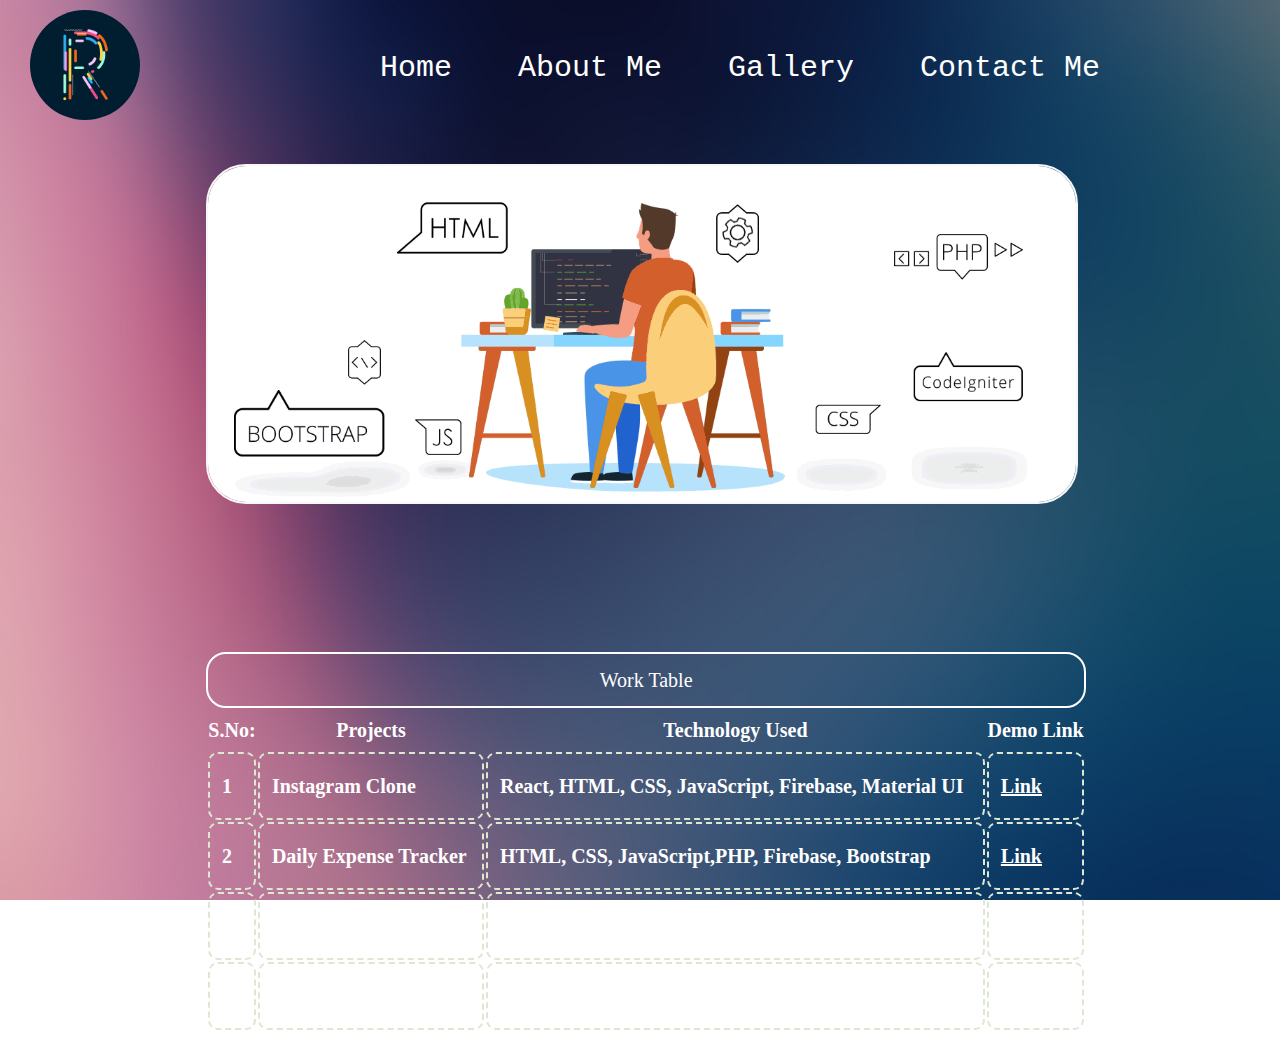
<file: about-me.html>
<!DOCTYPE html>
<html lang="en">
  <head>
    <meta charset="UTF-8" />
    <meta http-equiv="X-UA-Compatible" content="IE=edge" />
    <meta name="viewport" content="width=device-width, initial-scale=1.0" />
    <title>About Me</title>
    <link
    rel="shortcut icon"
    href= "images/r logoo.jpg"
    type="image/x-icon"
  />
    <!-- Adding Internal CSS -->
    <link rel="stylesheet" href="css/index.css" />
    <link rel="stylesheet" href="css/about-me.css" />
  </head>
  <body>
    <!-- Navbar with logo & navigation option Start -->
    <nav class="navbar">
      <div id="logo">
        <a href="index.html">
          <img src="images/r logo new.gif" alt="loading"
        /></a>
      </div>
      <ul>
        <li><a href="index.html">Home</a></li>
        <li><a href="about-me.html">About Me</a></li>
        <li><a href="gallery.html">Gallery</a></li>
        <li><a href="contact-me.html">Contact Me</a></li>
      </ul>
    </nav>
    <!-- Navbar End -->

    <!-- About Me Section Start -->

    <div >
      <div id="about-me-container">
        <div id="work-demo">
          <!-- <img src="/asset/images/web dev gif.jpg" alt="Loading"> -->
          <img src="images/web_development.gif" alt="">
        </div>
        <table id="work-table">
          <caption>Work Table</caption>
          <tr>
            <th>S.No:</th>
            <th>Projects</th>
            <th>Technology Used</th>
            <th>Demo Link</th>
          </tr>

          <tr>
            <td>1</td>
            <td>Instagram Clone</td>
            <td>React, HTML, CSS, JavaScript, Firebase, Material UI</td>
            <td><a href="https://instagram-clone-react-4781c.web.app/">Link</a></td>
          </tr>

          <tr>
            <td>2</td>
            <td>Daily Expense Tracker </td>
            <td>HTML, CSS, JavaScript,PHP, Firebase, Bootstrap</td>
            <td><a href=https://github.com/raushankumarg6/Daily-Expense-Tracker-System" target="_blank">Link</a></td>
          </tr>

          <tr>
            <td>3</td>
            <td>WeChat</td>
            <td>React, HTML, CSS, JavaScript, Firebase,  Material UI</td>
            <td><a href="https://github.com/raushankumarg6/wechat" target="_blank">Link</a></td>
          </tr>

          <tr>
            <td>4</td>
            <td>Invoice Generator</td>
            <td>React,HTML, CSS, JavaScript</td>
            <td><a href="https://github.com/raushankumarg6/invoice-generator" target="_blank">Link</a></td>
          </tr>
        </table>
      </div>
    </div>

    <!-- About Me Section End -->
  </body>
</html>
</file>
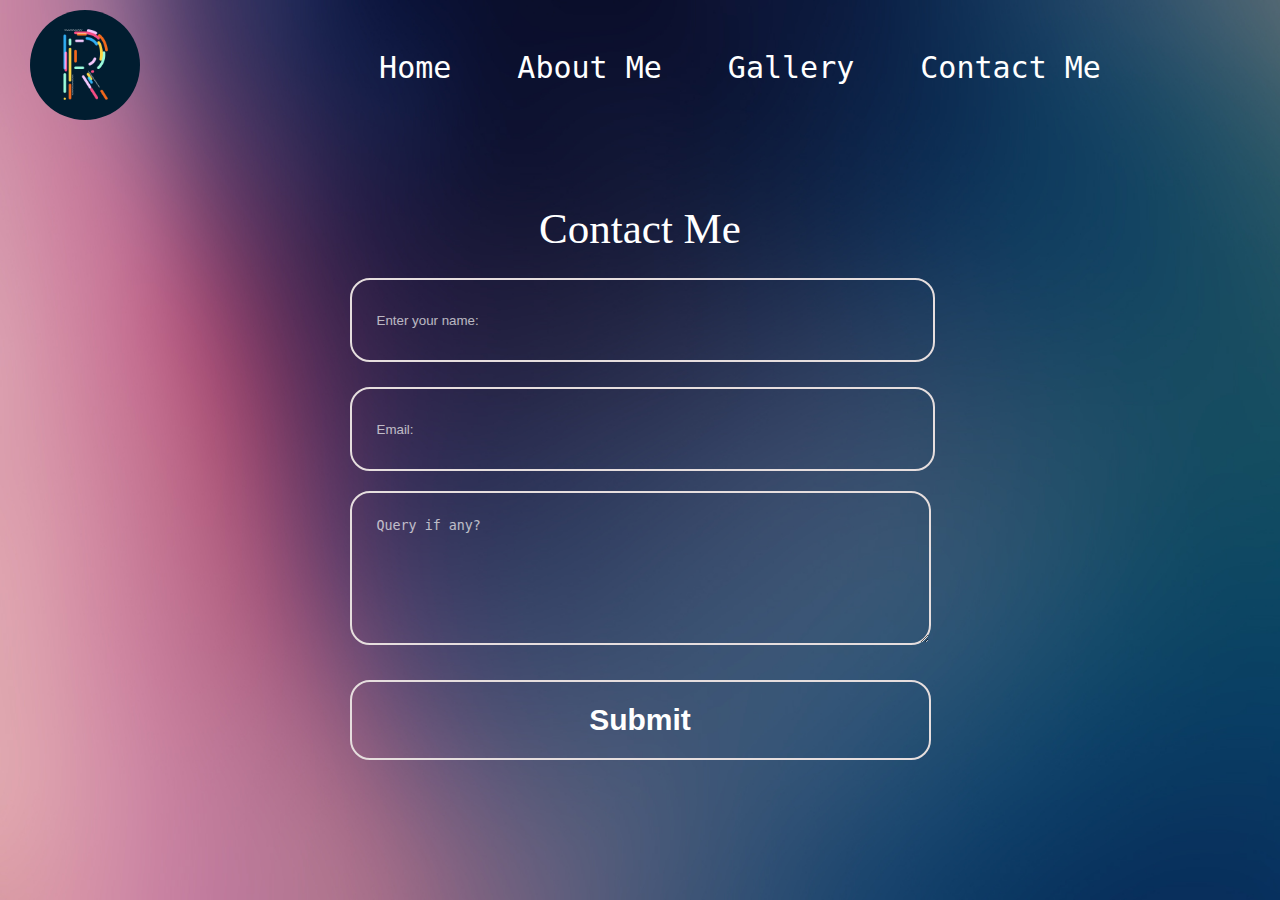
<file: contact-me.html>
<!DOCTYPE html>
<html lang="en">
  <head>
    <meta charset="UTF-8" />
    <meta http-equiv="X-UA-Compatible" content="IE=edge" />
    <meta name="viewport" content="width=device-width, initial-scale=1.0" />
    <title>Contact Me</title>
    <link
      rel="shortcut icon"
      href= "images/r logoo.jpg"
      type="image/x-icon"
    />
    <!-- Adding Internal CSS -->
    <link rel="stylesheet" href="css/contact-me.css" />
    <!-- Adding Internal CSS -->
    <link rel="stylesheet" href="css/index.css" />
  </head>
  <body>
    <!-- Navbar with logo & navigation option Start -->
    <nav class="navbar">
      <div id="logo">
        <a href="index.html">
          <img src="images/r logo new.gif" alt="loading"
        /></a>
      </div>
      <ul>
        <li><a href="index.html">Home</a></li>
        <li><a href="about-me.html">About Me</a></li>
        <li><a href="gallery.html">Gallery</a></li>
        <li><a href="contact-me.html">Contact Me</a></li>
      </ul>
    </nav>
    <!-- Navbar End -->

    <!-- Contact Me Section Start -->

    <div id="contact-me">
      <div id="contact-form">
        <p>Contact Me</p>
        <form action="">
          <input
            type="text"
            name="name"
            id=""
            placeholder="Enter your name:"
            required
          />
          <input type="email" placeholder="Email:" required />

          <textarea
            name=""
            id=""
            cols="70"
            rows="10"
            placeholder="Query if any?"
            required
          ></textarea>
          <input type="submit" value="Submit" id="form-btn" />
        </form>
      </div>
    </div>

    <!-- Contact Me Section End -->
  </body>
</html>
</file>
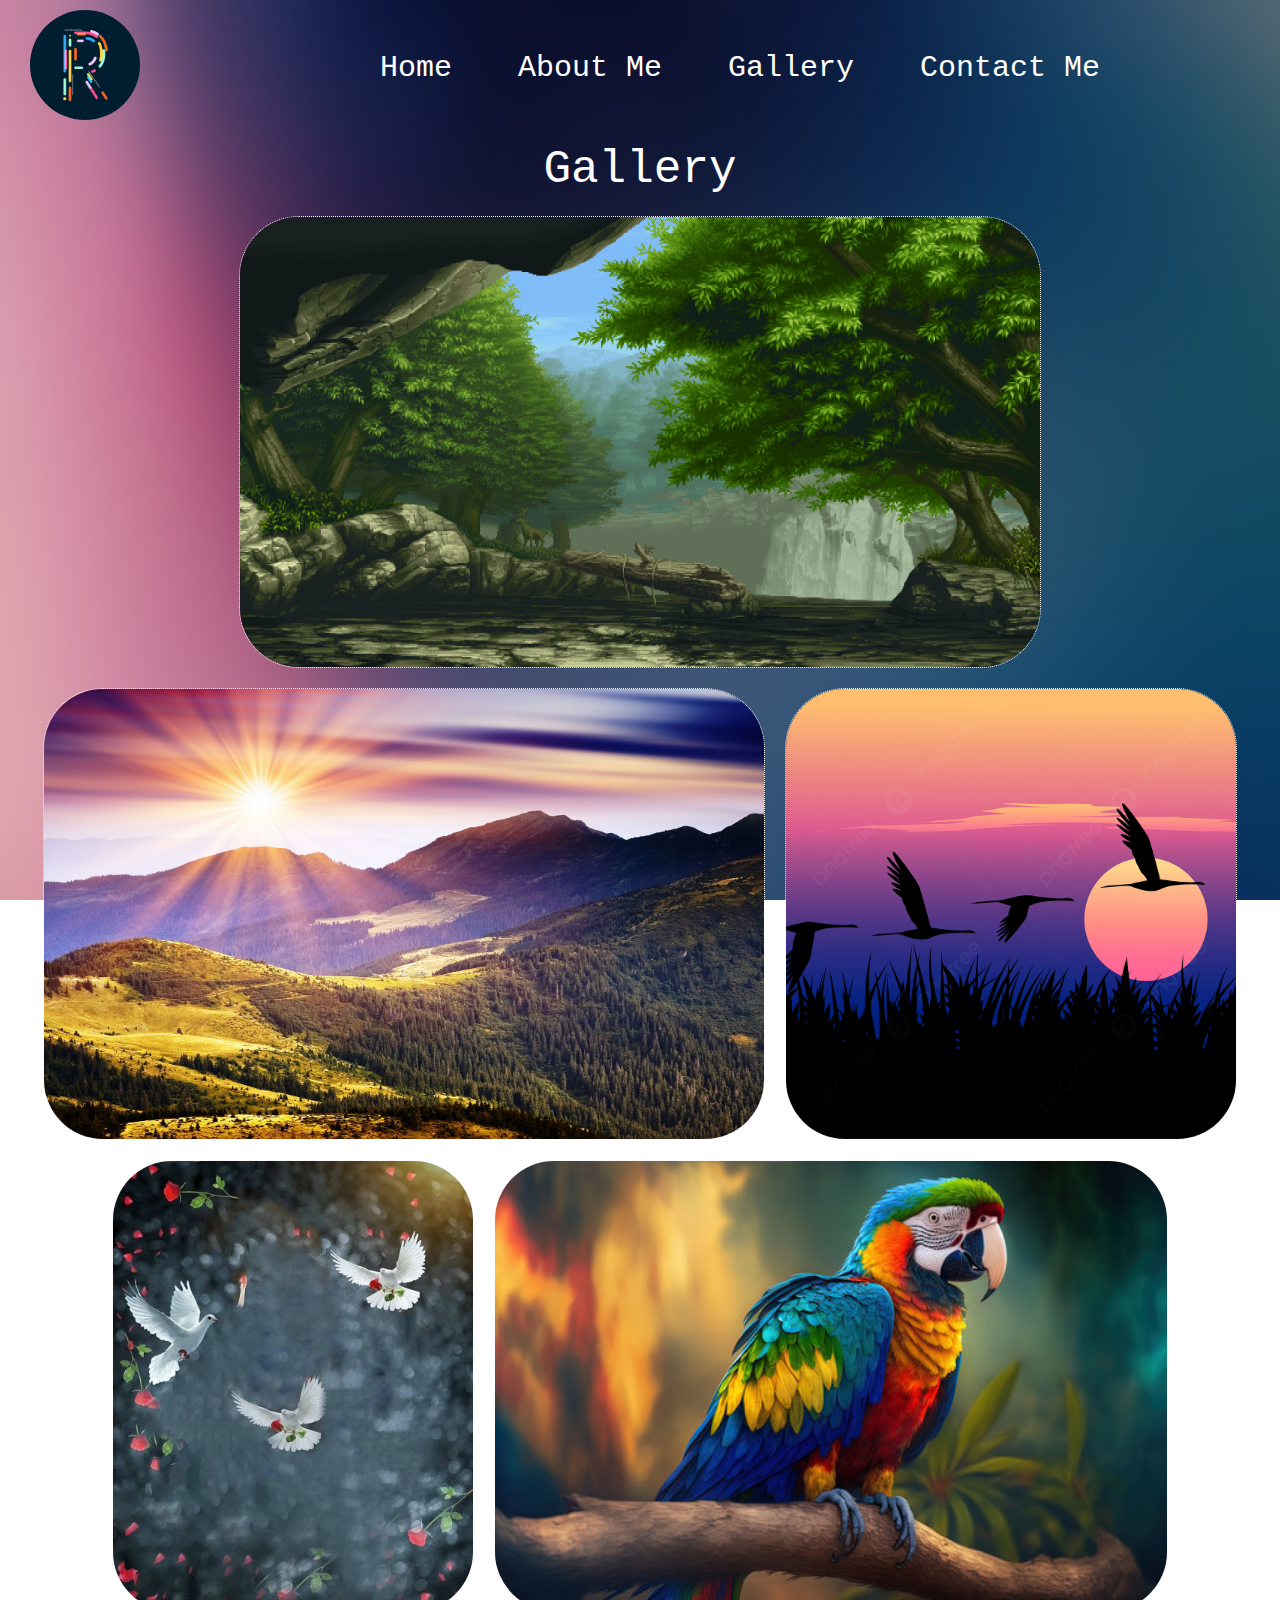
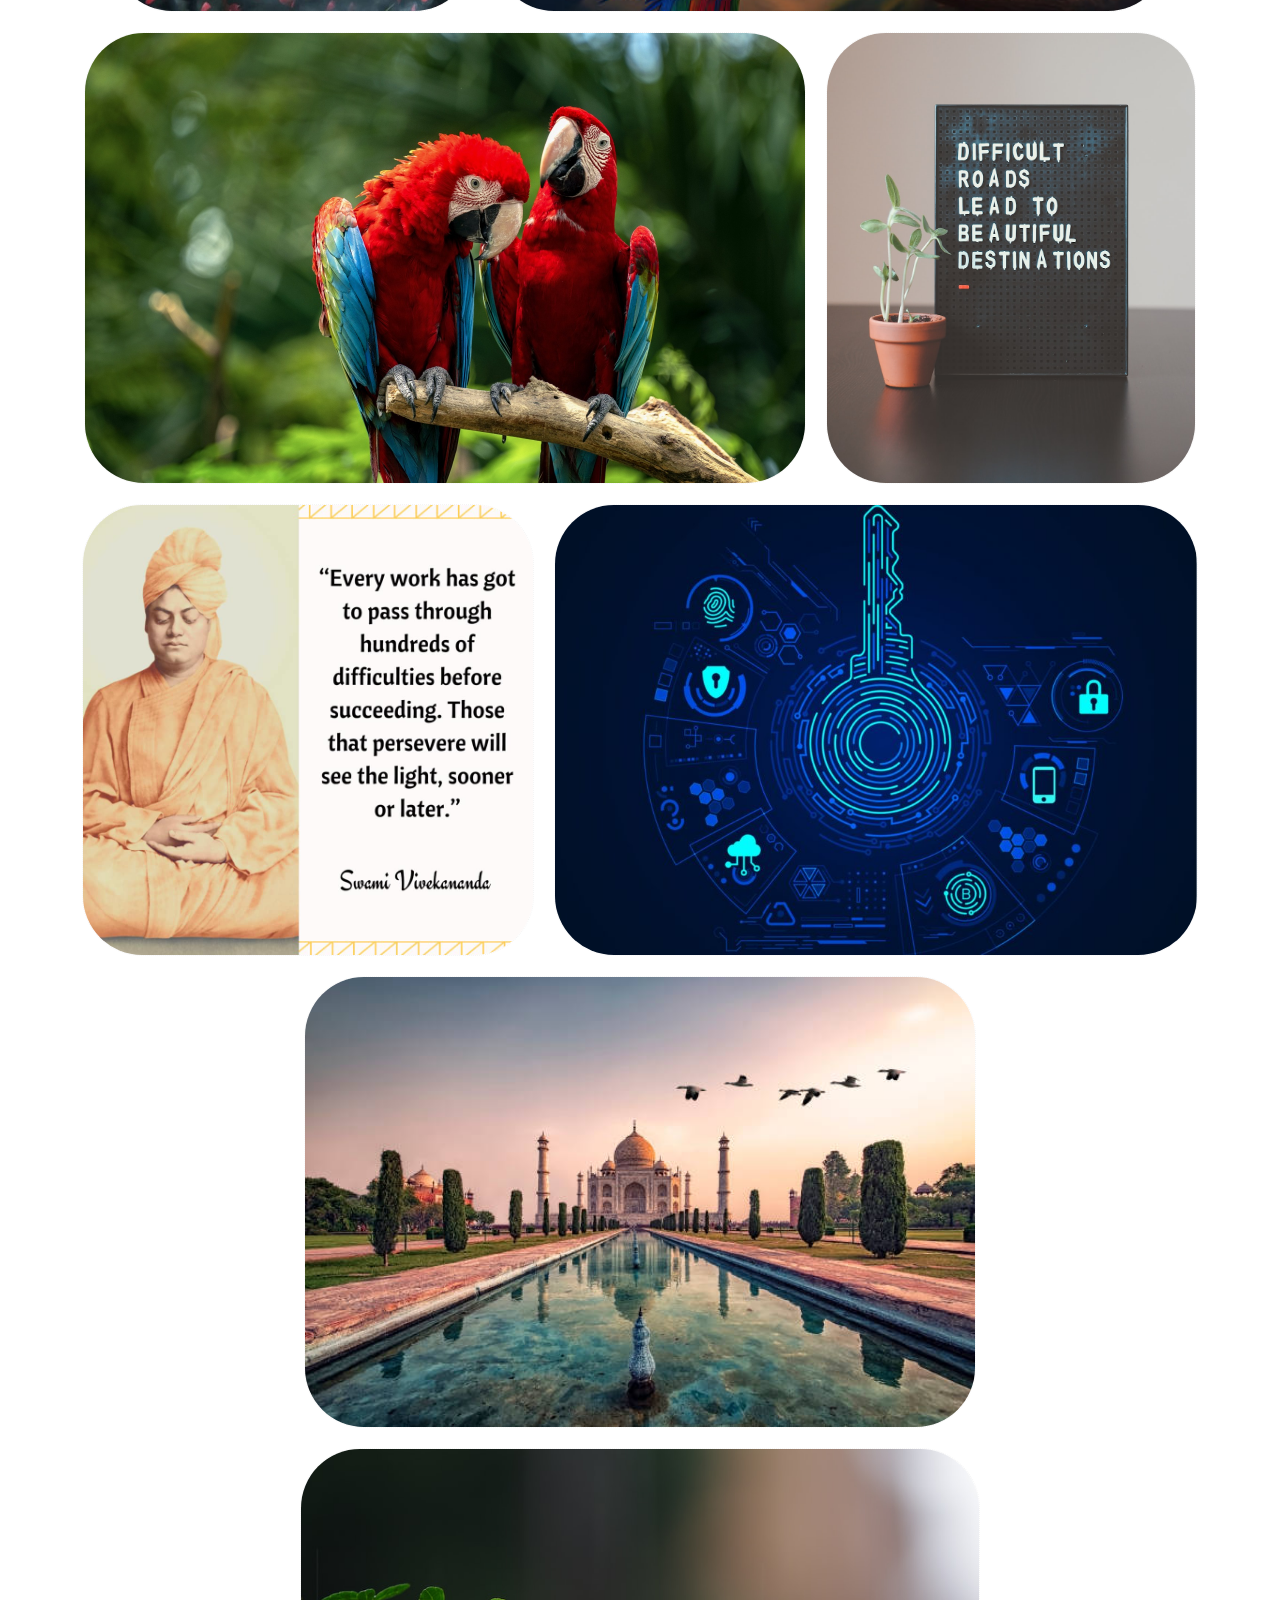
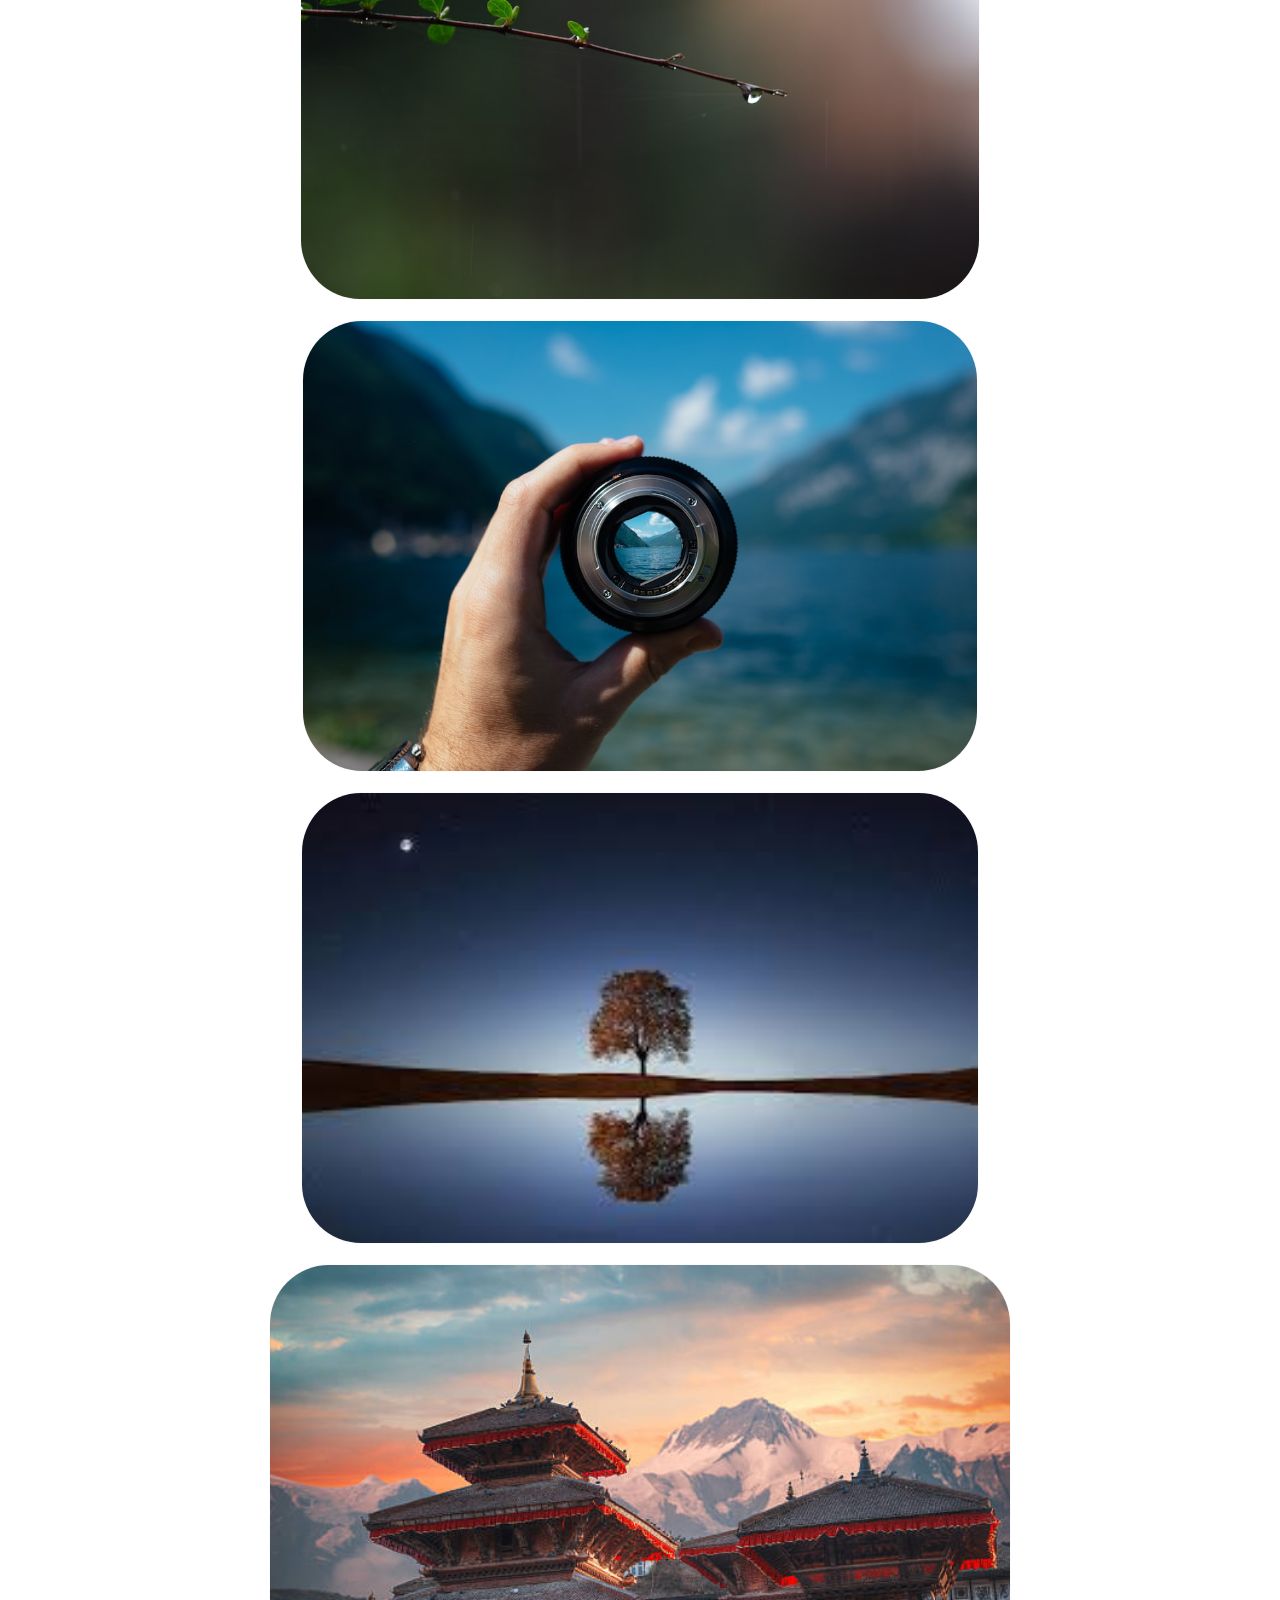
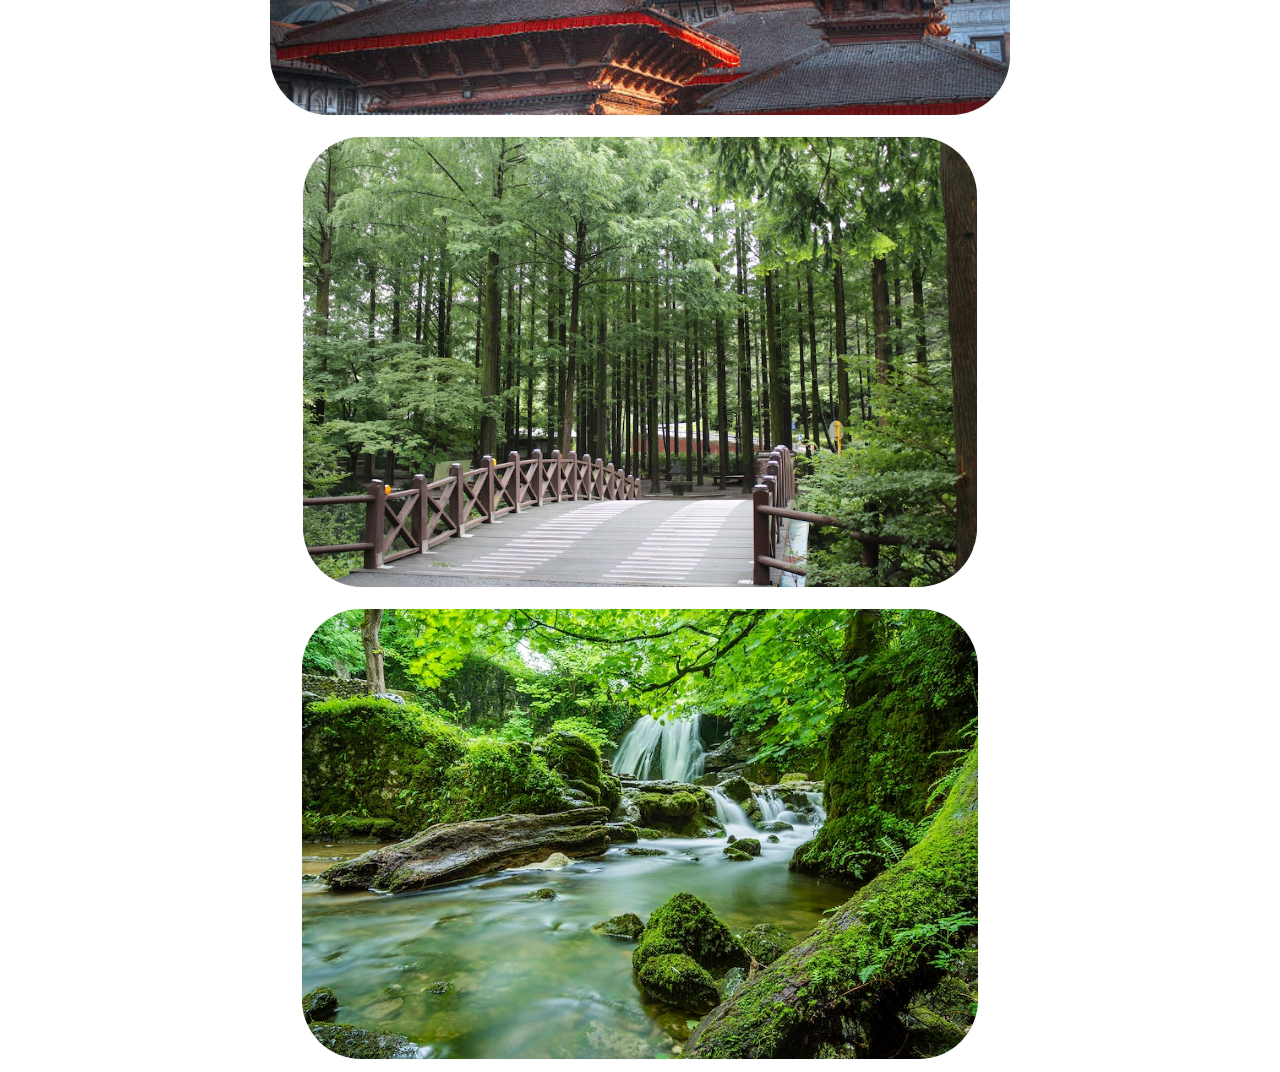
<file: gallery.html>
<!DOCTYPE html>
<html lang="en">
<head>
    <meta charset="UTF-8">
    <meta http-equiv="X-UA-Compatible" content="IE=edge">
    <meta name="viewport" content="width=device-width, initial-scale=1.0">
    <title>Gallery</title>
    <link
    rel="shortcut icon"
    href= "images/r logoo.jpg"
    type="image/x-icon"
  />
    <link rel="stylesheet" href="css/gallery.css">
    <!-- Adding CSS of index to use the style of nav bar  -->
    <link rel="stylesheet" href="css/index.css">
</head>
<body>

   <!-- Navbar with logo & navigation option Start -->
   <nav class="navbar">
    <div id="logo">
      <a href="index.html">
        <img src="images/r logo new.gif" alt="loading"
      /></a>
    </div>
    <ul>
      <li><a href="index.html">Home</a></li>
      <li><a href="about-me.html">About Me</a></li>
      <li><a href="gallery.html">Gallery</a></li>
      <li><a href="contact-me.html">Contact Me</a></li>
    </ul>
  </nav>
  <!-- Navbar End -->
     <!-- Gallery Section Start -->
     <div id="gallery">
        <div id="gallery-heading">
          <a href="gallery.html">Gallery</a>
        </div>

        <div id="gallery-images">
          <img src="images/nature.gif" alt="">
          <img src="images/new.jpg" alt="loading">
          <img src="images/15.jpg" alt="loading" />
          <img src="images/16.jpg" alt="loading" />
          <img src="images/17.jpg" alt="loading" />
          <img src="images/18.jpg" alt="loading" />
          <img src="images/3.jpg" alt="loading" />
          <img src="images/6.jpg" alt="loading" />
          <img src="images/7.jpg" alt="loading" />
          <img src="images/8.jpg" alt="loading" />
          <img src="images/9.jpg" alt="loading" />
          <img src="images/10.jpg" alt="loading" />
          <img src="images/11.jpg" alt="loading" />
          <img src="images/12.jpg" alt="loading" />
          <img src="images/13.jpg" alt="loading" />
          <img src="images/14.jpg" alt="loading" />

        </div>
      </div>

      <!-- Gallery Section End -->
</body>
</html>
</file>
<file: css/index.css>
* {
    margin: 0;
    padding: 0;
    background-image: url("../images/bg.jpg");
    color: white;
    background-repeat: no-repeat;
    background-attachment: fixed;
    background-size: cover;
}

/* Element Selector Start */
img:hover {
    box-shadow: 0 0 10px white;
    opacity: 0.5;
    transform: scale(.8);
    animation-name: animation;
    animation-duration: 1s;
}



@keyframes animation {
    from {
        opacity: 1;
    }

    to {
        opacity: 0.8;
        border: 2px solid rgb(250, 245, 245);
    }

}

li:hover {
    box-shadow: 0 0 10px white;
}


/* Element Selector End */

/* Navbar Start */

.navbar {
    display: flex;
    flex-wrap: wrap;
    flex-grow: 1;
    flex-shrink: 1;
    justify-content: center;
    align-items: center;
    align-items: center;
    font-family: 'Trebuchet MS', 'Lucida Sans Unicode', 'Lucida Grande', 'Lucida Sans', Arial, sans-serif;
    position: sticky;
    top: 0;

}

.navbar ul {
    margin-left: auto;
    display: flex;
    flex-wrap: wrap;
    flex-grow: 1;
    flex-shrink: 1;
    justify-content: center;
    gap: 1rem;
    list-style: none;

}

.navbar li {
    font-family: 'Segoe UI', Tahoma, Geneva, Verdana, sans-serif;
    font-size: 30px;
    /* border-bottom: 9px dashed white; */

}

.navbar ul li a {
    text-decoration: none;
    color: white;
    padding: 8px 25px;
    transition: all .5s ease;
    font-family: monospace;
    

}


#logo img {
    margin-left: 20px;
    margin-right: 50px;
    padding: 10px;
    height: 110px;
    border-radius: 90%;

}


.navbar ul li a:hover {
    box-shadow: 0 0 10px white;
    height: 840px;
    justify-content: center;
    align-items: center;
    font-weight: bold;


}

/* Navbar End */


/* Home CSS start */

#about-me {
    display: flex;
    /* flex-direction: column; */
    flex-shrink: 1;
}

#self-image {
    display: flex;
    flex-wrap: wrap;
    flex-grow: 1;
    flex-shrink: 1;
    justify-content: center;
    justify-items: center;
    padding: 20px;
    margin-top: 70px;
    margin-bottom: 20px;
    margin-left: 10%;
    width: 40%;
    height: 30%;

}


#self-info {
    display: flex;
    flex-wrap: wrap;
    flex-direction: column;
    justify-content: center;
    justify-items: center;
    flex-grow: 1;
    line-height: 50px;
    margin-left: 5%;
    margin-right: 15%;
    margin-top: 170px;
    font-size: 30px;
    font-weight: bold;
    font-family: cursive;

}

#self-info a {
    text-decoration: none;

}



.about-btn {
    all: unset;
    cursor: pointer;
    font-family: cursive;
}

.about-btn:hover {
    box-shadow: 0 0 10px white;
    opacity: 0.5;

}

#webdev-gif {
    padding: 7px;
    margin-top: 5%;
    margin-left: 13%;
    margin-right: 15%;
    width: 590px;
    height: 350px;
    border: 2px solid whitesmoke;
    border-radius: 30px;

}


/*Home CSS end end*/


/* Footer Start */

.footer-container {
    margin-top: 10%;
    margin-bottom: 10px;
    padding: 10px;
}


.footer-container ul {
    display: flex;
    flex-wrap: wrap;
    align-items: center;
    justify-content: center;
    flex-grow: 1;
    list-style: none;
    flex-wrap: wrap;

}

.footer-container ul li {
    margin-right: 17px;
    justify-content: center;

}

.footer-container ul img {
    height: 46px;
}

.footer-container img:hover {
    box-shadow: 0 0 10px white;
    border: 1px solid white;
    border-radius: 20px;
}

/* Footer End */
</file>
<file: css/about-me.css>
caption {
    font-size: 20px;
    padding: 6px;
    border: 2px solid white;
    border-radius: 20px;
    font-family: cursive;

}

td {

    border: 2px dashed rgb(222, 231, 209);
    font-weight: bold;
    border-radius: 10px;
    padding: 12px;
    cursor: pointer;
}

tr:hover {
    font-family: cursive;
    width: 90px;
    animation-name: animation;
    animation-duration: 1s;

}

img:hover {
    opacity: 0.5;
    transform: rotate(3deg);
}

@keyframes animation {
    from {
        opacity: 1;
    }

    to {
        opacity: 0.2;
        border: 5px dashed rgb(250, 245, 245);
    }

}

#about-me-container {
    display: flex;
    flex-wrap: wrap;
    flex-grow: 1;
    flex-shrink: 1;
    flex-direction: column;
    margin: 20px;

}


#work-demo img {
    margin-left: 15%;
    margin-right: 5%;
    margin-top: 10px;
    margin-bottom: 20px;
    width:70%;
    height: 12%;
    align-items: center;
    border: 2px solid rgb(248, 247, 247);
    border-radius: 40px;
    animation-name: animation;
    animation-duration: 1s;

}

#work-table {
    font-size: 20px;
    line-height: 40px;
    margin-top: 10%;
    margin-left: 15%;
    margin-right: 14%;

}
</file>
<file: css/contact-me.css>
/* Element Selector Start */

textarea {

    border: 2px solid rgb(230, 222, 222);
    border-radius: 20px;
}

textarea:hover {
    border: 3px dashed rgb(236, 236, 239);
    box-shadow: 0 0 10px white;
}


li:hover {
    box-shadow: 0 0 10px white;
}

::placeholder {
    padding: 25px;
    color: rgb(247, 247, 247);
    opacity: 0.7;
}

/* Element Selector End */


/* Style of Contact Me Start */

#contact-me {
    margin: 50px;
    align-items: center;
    justify-content: center;
    padding: 20px;

}

#contact-form {
    margin-left: 10%;
    margin-right: 10%;
    display: flex;
    flex-wrap: wrap;
    flex-direction: column;
    flex-grow: 1;
    align-items: center;
    justify-content: center;
    font-size: 43px;
}

#contact-form input {
    display: flex;
    margin-top: 25px;
    margin-bottom: 20px;
    justify-content: center;
    align-items: center;
    border: 2px solid rgb(230, 222, 222);
    border-radius: 20px;
    height: 80px;
    width: 100%;


}

#contact-form input:hover {
    border: 3px dashed rgb(236, 236, 239);
    box-shadow: 0 0 10px white;
}

#form-btn {
    border: 2px solid gray;
    border-radius: 20px;
    font-weight: bolder;
    font-size: 30px;
    cursor: pointer;
}

/* Contact Me End*/
</file>
<file: css/gallery.css>
/* Gallery Start */

#gallery-heading {
    display: flex;
    flex-grow: 1;
    align-items: center;
    flex-wrap: wrap;
    margin: 10px;
   
    justify-content: center;
    font-size: 46px;
    font-family: monospace;

}

#gallery-heading a{
    text-decoration: none;
}

#gallery-heading :hover {
    font-weight: bold;
    font-size: larger;
    opacity: 0.6;

}

#gallery-images {
    display: flex;
    flex-wrap: wrap;
    flex-grow: 1;
    flex-shrink: 1;
    justify-content: center;
    align-items: center;

}

#gallery-images img {
    margin: 10px;
    height: 450px;
    border: 1px dotted whitesmoke;
    border-radius: 60px;   

}


/* Gallery End */
</file>
